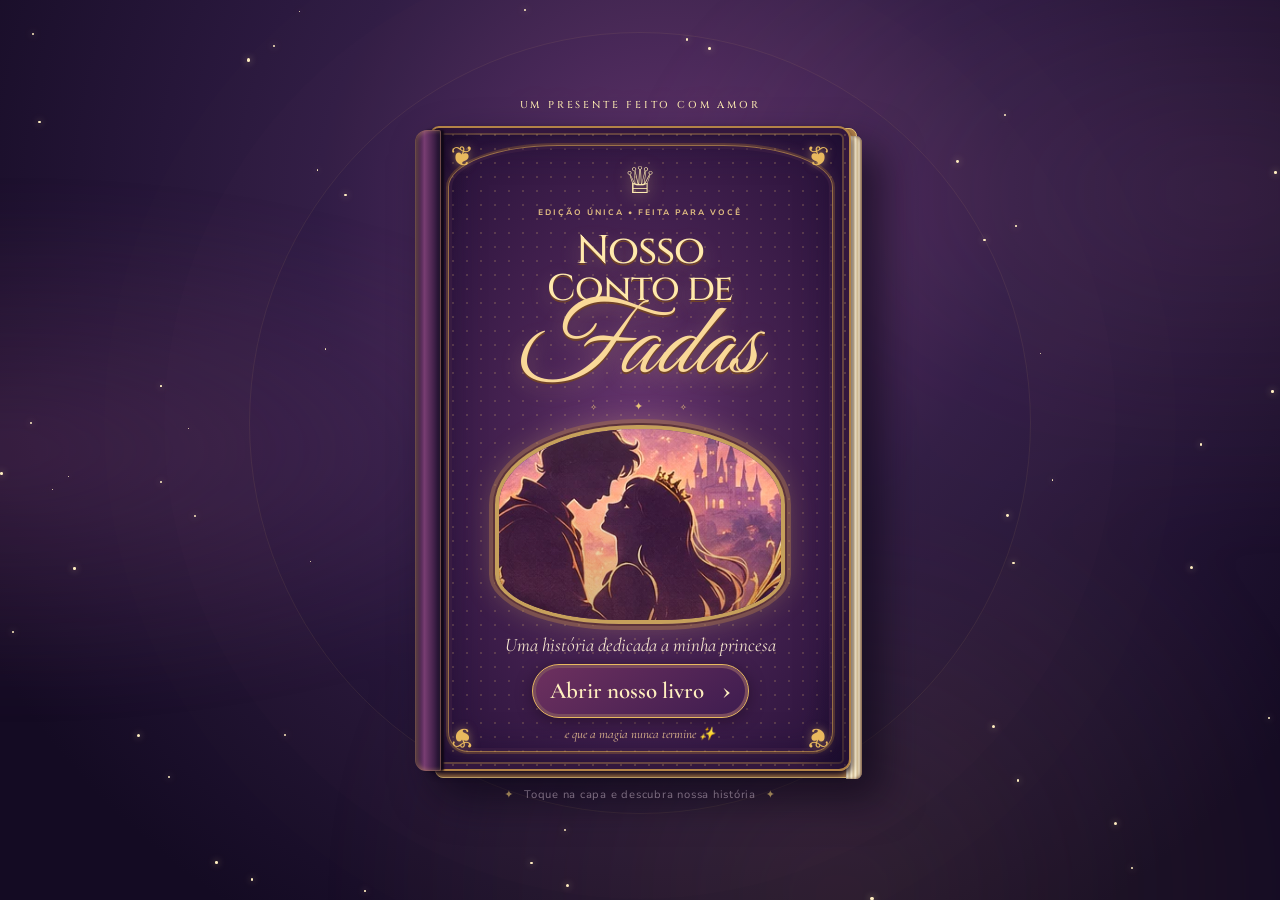
<file: index.html>
<!doctype html>
<html lang="pt-BR">
<head>
  <meta charset="utf-8">
  <meta name="viewport" content="width=device-width,initial-scale=1,viewport-fit=cover">
  <meta name="theme-color" content="#21102f">
  <meta name="description" content="Um livro encantado para contar a nossa história de amor.">
  <title>Nosso Conto de Fadas ♡</title>
  <link rel="preconnect" href="https://fonts.googleapis.com">
  <link rel="preconnect" href="https://fonts.gstatic.com" crossorigin>
  <link href="https://fonts.googleapis.com/css2?family=Cinzel:wght@400;500;600;700&family=Cormorant+Garamond:wght@400;500;600;700&family=Great+Vibes&family=Nunito+Sans:wght@400;500;600;700&display=swap" rel="stylesheet">
  <link rel="stylesheet" href="style.css">
  <script src="config.js" defer></script>
  <script src="script.js" defer></script>
</head>
<body>
  <div class="night-sky" aria-hidden="true"><div id="sky-stars"></div></div>
  <main class="main-layout">
    <section id="cover-screen" class="screen cover-screen" aria-label="Capa do nosso livro">
      <div class="cover-presentation">
        <p class="intro-overline">UM PRESENTE FEITO COM AMOR</p>
        <div class="closed-book" id="closed-book">
          <div class="cover-binding" aria-hidden="true"></div>
          <div class="cover-lining" aria-hidden="true"></div>
          <div class="book-cover">
            <div class="cover-gold-frame" aria-hidden="true"></div>
            <span class="cover-corner corner-tl" aria-hidden="true">❦</span>
            <span class="cover-corner corner-tr" aria-hidden="true">❦</span>
            <span class="cover-corner corner-bl" aria-hidden="true">❦</span>
            <span class="cover-corner corner-br" aria-hidden="true">❦</span>
            <div class="cover-top">
              <div class="crown-mark" aria-hidden="true">♕</div>
              <p class="cover-edition">EDIÇÃO ÚNICA • FEITA PARA VOCÊ</p>
              <h1 class="cover-title"><span>Nosso</span><span>Conto de</span><em>Fadas</em></h1>
              <div class="flourish" aria-hidden="true"><span>✧</span> ✦ <span>✧</span></div>
            </div>
            <div class="cover-portrait">
              <img id="cover-main-image" src="assets/ilustracao-capa.webp" alt="Ilustração original de um casal de conto de fadas diante de um castelo ao entardecer">
            </div>
            <div class="cover-bottom">
              <p id="cover-to" class="cover-dedication">Uma história só nossa</p>
              <button id="open-book" class="cover-open-button" type="button"><span>Abrir nosso livro</span><span aria-hidden="true">›</span></button>
              <p class="cover-footnote">e que a magia nunca termine ✨</p>
            </div>
          </div>
        </div>
        <p class="intro-hint"><span aria-hidden="true">✦</span> Toque na capa e descubra nossa história <span aria-hidden="true">✦</span></p>
      </div>
    </section>

    <section id="reading-screen" class="screen reading-screen" aria-label="Livro de histórias" hidden>
      <header class="reading-heading">
        <div class="reading-badge">✦ NOSSA HISTÓRIA EM CADA PÁGINA ✦</div>
        <h2 id="reading-book-title">Nosso livro de amor</h2>
      </header>

      <div class="reading-stage">
        <div id="desktop-book" class="desktop-book" aria-label="Livro aberto com páginas que viram">
          <div class="book-shadow" aria-hidden="true"></div>
          <div class="book-inner">
            <div class="book-left-base paper-base"><div class="endpaper-art"><span>❦</span><p>Era uma vez...</p><small>Um amor que virou história</small></div></div>
            <div class="book-right-base paper-base"><div class="endpaper-art"><span>♡</span><p>Para sempre nós.</p><small>E o melhor ainda está por vir</small></div></div>
            <div class="book-spine" aria-hidden="true"></div>
            <div id="sheets-container"></div>
          </div>
        </div>
        <div id="mobile-book" class="mobile-book" aria-label="Página do livro">
          <div class="mobile-leaf-shadow" aria-hidden="true"></div>
          <div id="mobile-page" class="mobile-page"></div>
          <div id="mobile-flip" class="mobile-flip" aria-hidden="true"></div>
        </div>
      </div>

      <nav class="book-navigation" aria-label="Navegação do livro">
        <button id="prev-page" class="nav-button" type="button" aria-label="Voltar página"><span aria-hidden="true">←</span><span>Voltar</span></button>
        <div class="page-progress" aria-live="polite">
          <span class="progress-ornament">✦</span>
          <span id="progress-text">Página 1</span>
          <div class="progress-dots" id="progress-dots" aria-hidden="true"></div>
        </div>
        <button id="next-page" class="nav-button nav-button-next" type="button"><span>Próxima</span><span aria-hidden="true">→</span></button>
      </nav>
      <div class="reading-actions"><button id="back-to-cover" class="text-button" type="button">↶ Voltar para a capa</button><span class="mobile-swipe-tip">Deslize para virar a página</span></div>
    </section>
  </main>
  <div id="heart-burst" aria-hidden="true"></div>
</body>
</html>
</file>
<file: style.css>
:root{
  --night:#160c24;--violet:#3c1e53;--purple:#512566;--plum:#291234;
  --gold:#e8c478;--gold-light:#ffedb2;--gold-dark:#a67731;
  --paper:#f7e7cc;--ink:#55284e;--wine:#81365a;
  --serif:'Cormorant Garamond',Georgia,serif;
  --display:'Cinzel',Georgia,serif;
  --script:'Great Vibes','Brush Script MT',cursive;
  --sans:'Nunito Sans',system-ui,sans-serif;
}
*{box-sizing:border-box}
html{scroll-behavior:smooth}
body{margin:0;min-width:320px;background:var(--night);color:#f9e8ee;font-family:var(--sans);overflow-x:hidden}
button{font:inherit;cursor:pointer}
button:focus-visible{outline:3px solid #fcebb5;outline-offset:4px}
button:disabled{cursor:default;opacity:.38}
[hidden]{display:none!important}
.night-sky{position:fixed;inset:0;z-index:-1;pointer-events:none;overflow:hidden;background:radial-gradient(ellipse at 52% 24%,#61346b 0%,#301c45 37%,#140b23 85%)}
.night-sky::before{content:'';position:absolute;inset:-15%;background:radial-gradient(ellipse at 12% 50%,#9e56903a,transparent 31%),radial-gradient(ellipse at 85% 28%,#b86f9e20,transparent 30%),radial-gradient(ellipse at 62% 88%,#a27a5424,transparent 35%);filter:blur(20px)}
.night-sky::after{content:'';position:absolute;width:70vw;height:70vw;max-width:780px;max-height:780px;border:1px solid #f1cb7230;border-radius:50%;left:50%;top:47%;transform:translate(-50%,-50%);box-shadow:0 0 0 85px #e9c47504,0 0 0 145px #e9c47504;opacity:.45}
#sky-stars{position:absolute;inset:0}.sky-star{position:absolute;border-radius:50%;background:#ffeec1;box-shadow:0 0 7px #ffe4a0b6;animation:twinkle 3s infinite alternate}
@keyframes twinkle{from{opacity:.13;transform:scale(.5)}to{opacity:.95;transform:scale(1.25)}}
.main-layout{min-height:100svh;display:flex;align-items:center;justify-content:center;padding:20px 14px 18px}
.screen{width:100%}
.cover-screen{display:flex;justify-content:center;align-items:center}
.cover-presentation{display:flex;flex-direction:column;align-items:center;width:100%}
.intro-overline{margin:0 0 14px;font-family:var(--display);font-weight:500;letter-spacing:.28em;color:var(--gold-light);font-size:10px;text-align:center;text-shadow:0 0 22px #edc87560}
.closed-book{position:relative;width:min(421px,87vw);height:min(645px,calc(100svh - 119px));min-height:485px;filter:drop-shadow(19px 20px 20px #0804129c);transform-origin:13% center;transition:transform .6s ease,opacity .5s ease}
.closed-book.is-opening{transform:perspective(950px) rotateY(-47deg) scale(.92);opacity:0}
.closed-book::after{content:'';position:absolute;right:-11px;top:10px;bottom:-8px;width:16px;background:repeating-linear-gradient(90deg,#ded0ad 0,#fff3d7 2px,#c5ae83 3px,#e9d5b1 4px);border-radius:0 6px 7px 0;box-shadow:inset -2px 0 3px #654233aa;z-index:0;transform:skewY(2deg)}
.cover-binding{position:absolute;left:-15px;top:4px;bottom:0;width:26px;background:linear-gradient(90deg,#1d0d31,#783d72 35%,#402048 76%,#180d29);border:1px solid #ae7a5d8c;border-radius:12px 2px 2px 11px;box-shadow:inset 2px 0 4px #d3a0626b,3px 0 2px #110816;z-index:3}
.cover-lining{position:absolute;inset:2px -6px -7px 5px;border-radius:8px;background:#ad7c47;border:1px solid var(--gold)}
.book-cover{position:relative;width:100%;height:100%;display:flex;flex-direction:column;align-items:center;overflow:hidden;z-index:2;border-radius:9px 13px 12px 9px;border:2px solid #b38347;background:radial-gradient(ellipse at 50% 52%,#6d3975 0%,#492454 39%,#2e153e 86%),linear-gradient(150deg,#6a426d,#271139);box-shadow:inset 0 0 0 5px #33173e,inset 0 0 0 7px #cc99505c,inset 0 0 48px #150a2b,0 4px 6px #10051b}
.book-cover::before{content:'';position:absolute;inset:0;z-index:0;opacity:.34;background-image:radial-gradient(#eec875aa .65px,transparent 1px);background-size:14px 14px;pointer-events:none}
.book-cover::after{content:'';position:absolute;inset:0;z-index:0;pointer-events:none;background:linear-gradient(102deg,#15061d77 0,transparent 9%,transparent 90%,#170b288c 100%)}
.cover-gold-frame{position:absolute;z-index:1;inset:17px 16px;border:1px solid #dfa9519c;border-radius:110px 110px 20px 20px / 42px 42px 20px 20px;box-shadow:0 0 0 2px #a6703250,inset 0 0 0 3px #42224780,0 0 16px #f7d78919;pointer-events:none}
.cover-corner{position:absolute;color:#e9b95e;line-height:1;z-index:5;font-size:28px;text-shadow:0 0 8px #ebc27388}.corner-tl{top:15px;left:19px}.corner-tr{top:15px;right:19px;transform:scaleX(-1)}.corner-bl{bottom:18px;left:19px;transform:scaleY(-1)}.corner-br{bottom:18px;right:19px;transform:scale(-1)}
.cover-top{position:relative;z-index:2;display:flex;flex-direction:column;align-items:center;flex:0 0 auto;margin-top:35px;text-align:center;width:100%;padding:0 24px}
.crown-mark{font-size:37px;line-height:1;color:var(--gold-light);text-shadow:0 2px 15px #edd08093}
.cover-edition{margin:7px 0 14px;color:#e2bf82;letter-spacing:.25em;font-size:8px;font-weight:700}
.cover-title{margin:0;color:#ffe9ad;font-family:var(--display);font-weight:500;line-height:.98;letter-spacing:-.035em;text-shadow:0 2px 0 #704229,0 6px 20px #f2c7894d}
.cover-title span{display:block;font-size:clamp(25px,4.6vw,40px)}
.cover-title span:nth-child(2){font-size:clamp(24px,4.3vw,37px)}
.cover-title em{display:block;font-family:var(--script);font-size:clamp(73px,11vw,102px);font-weight:400;line-height:.84;padding-right:9px;letter-spacing:0;color:#f9d898}
.flourish{color:var(--gold);margin:6px 0 0;letter-spacing:17px;font-size:11px;padding-left:14px}
.flourish span{font-size:8px}
.cover-portrait{position:relative;z-index:2;flex:1 1 auto;min-height:120px;width:min(72%,290px);margin:11px 0 9px;overflow:hidden;border:4px solid #c6a05b;border-radius:49% 49% 43% 43% / 40% 40% 25% 25%;box-shadow:0 0 0 2px #5c333a,0 0 0 6px #a5734c77,0 0 30px #eecb6c4a;isolation:isolate}
.cover-portrait::after{content:'';position:absolute;inset:0;background:linear-gradient(180deg,#ffdb7b12,transparent 38%,#22122a33);pointer-events:none}
.cover-portrait img{display:block;width:100%;height:100%;object-fit:cover;object-position:center 42%;filter:saturate(1.1)}
.cover-bottom{position:relative;z-index:2;display:flex;flex-direction:column;align-items:center;flex:0 0 auto;padding-bottom:27px;gap:8px;width:100%}
.cover-dedication{font-family:var(--serif);font-style:italic;font-size:19px;margin:0;color:#f5e5ce;text-align:center;padding:0 30px}
.cover-open-button{display:flex;align-items:center;justify-content:center;gap:18px;min-width:217px;padding:12px 17px;background:linear-gradient(145deg,#6e315f,#3d1c4f);color:#ffefbf;border:1px solid #e8b95f;border-radius:28px;box-shadow:inset 0 0 0 3px #794b5e,0 3px 15px #1c091e95;font-family:var(--serif);font-size:23px;font-weight:600;transition:transform .25s,filter .25s,box-shadow .25s}
.book-cover{cursor:pointer}
.cover-open-button:hover{transform:translateY(-3px);filter:brightness(1.15);box-shadow:0 0 24px #f1cb8763}
.cover-open-button span:last-child{font-size:30px;line-height:13px;margin-top:-4px}
.cover-footnote{margin:0;font-family:var(--serif);font-size:13px;font-style:italic;color:#ddb68e}
.intro-hint{font-size:11px;letter-spacing:.07em;color:#eed8ecb8;text-align:center;margin:16px 0 2px}.intro-hint span{color:var(--gold);padding:0 6px}
/* OPEN BOOK */
.reading-screen{display:flex;flex-direction:column;align-items:center;justify-content:center;gap:15px}
.reading-heading{text-align:center;flex:0 0 auto}.reading-badge{font-family:var(--display);letter-spacing:.24em;font-size:9px;color:var(--gold);font-weight:500}.reading-heading h2{margin:3px 0 0;font-family:var(--script);font-size:clamp(34px,4.5vw,48px);font-weight:400;color:#f8e6c1;line-height:1.1}
.reading-stage{width:100%;display:flex;justify-content:center;perspective:2100px}
.desktop-book{position:relative;width:min(1060px,94vw);height:min(645px,calc(100svh - 175px));min-height:470px;filter:drop-shadow(0 21px 30px #08050ccc)}
.book-shadow{position:absolute;inset:auto 5% -9px;height:22px;border-radius:50%;background:#090513ad;filter:blur(13px)}
.book-inner{width:100%;height:100%;position:relative;transform-style:preserve-3d;border-radius:8px;background:#b19169;box-shadow:0 3px 0 2px #a6743c,0 9px 0 #66432d,0 15px 0 #d4b17f,0 18px 15px #120c11}
.paper-base{position:absolute;top:0;bottom:0;width:50%;background:radial-gradient(ellipse at 50% 35%,#fef1d9,#eed3a9 95%);border:2px solid #d1a36f;box-shadow:inset 0 0 30px #a8794a52}
.book-left-base{left:0;border-radius:9px 0 0 9px}.book-right-base{right:0;border-radius:0 9px 9px 0}
.endpaper-art{height:100%;display:flex;flex-direction:column;align-items:center;justify-content:center;color:#93617e;opacity:.65;font-family:var(--serif);text-align:center;padding:20px;background:radial-gradient(ellipse,#f7e5cc,transparent 65%)}.endpaper-art span{font-size:85px;font-family:var(--script);line-height:1}.endpaper-art p{font-size:36px;font-family:var(--script);margin:12px 0}.endpaper-art small{font-size:17px}
.book-spine{position:absolute;top:0;bottom:0;left:calc(50% - 5px);width:10px;z-index:70;pointer-events:none;background:linear-gradient(90deg,#5d3c2d7a,transparent 45%,#98714d5c);box-shadow:0 0 10px #96704d69}
.sheet{position:absolute;left:50%;top:0;width:50%;height:100%;transform-origin:left center;transform-style:preserve-3d;transform:rotateY(0);transition:transform .82s cubic-bezier(.55,.07,.17,1);will-change:transform}
.sheet.is-flipped{transform:rotateY(-180deg)}
.sheet-front,.sheet-back{position:absolute;inset:0;overflow:hidden;-webkit-backface-visibility:hidden;backface-visibility:hidden}
.sheet-front{transform:rotateY(0deg);border-radius:0 7px 7px 0;box-shadow:inset 9px 0 11px #92715128,3px 0 5px #81634730}
.sheet-back{transform:rotateY(180deg);border-radius:7px 0 0 7px;box-shadow:inset -9px 0 11px #92715128,-3px 0 5px #81634730}
.sheet-back .storybook-page{border-radius:7px 0 0 7px}.sheet-front .storybook-page{border-radius:0 7px 7px 0}
/* PARCHMENT CONTENT */
.storybook-page{position:relative;width:100%;height:100%;overflow:hidden;color:var(--ink);font-family:var(--serif);background:radial-gradient(ellipse at 65% 40%,#fff3df 0%,#f5dfc3 72%,#ddba8c 160%);box-shadow:inset 0 0 30px #be986842}
.storybook-page::before{content:'';position:absolute;inset:0;pointer-events:none;z-index:0;background-image:radial-gradient(#a7744e20 .7px,transparent .9px);background-size:7px 8px;opacity:.4}
.page-border{position:relative;height:100%;margin:10px;border:1px solid #b6886185;box-shadow:inset 0 0 0 3px #f8e9d5, inset 0 0 0 4px #d4b2924d}
.page-border::before,.page-border::after{content:'❦';position:absolute;font-size:24px;color:#a87579aa;z-index:2;line-height:1}.page-border::before{top:4px;left:9px}.page-border::after{bottom:4px;right:9px;transform:rotate(180deg)}
.page-surface{position:relative;display:flex;flex-direction:column;align-items:center;justify-content:flex-start;height:100%;min-height:0;padding:28px 28px 31px;overflow-y:auto;overflow-x:hidden;scrollbar-width:thin;scrollbar-color:#d0a18a transparent}
.page-surface::-webkit-scrollbar{width:4px}.page-surface::-webkit-scrollbar-thumb{background:#bc8f7f80;border-radius:2px}
.folio{position:absolute;bottom:5px;left:0;width:100%;text-align:center;font-size:12px;color:#a77d66;letter-spacing:.25em;pointer-events:none}
.page-heading{text-align:center;flex:0 0 auto;max-width:100%}.page-kicker{display:block;font-family:var(--display);font-size:10px;letter-spacing:.18em;font-weight:600;color:#a87655;margin-bottom:9px}
.page-heading h3{font-family:var(--script);font-size:clamp(39px,4.5vw,55px);font-weight:400;line-height:.94;margin:0;color:#693053;text-shadow:0 1px #fff8eb;overflow-wrap:anywhere}
.page-ornament{display:block;color:#b77d6e;font-size:13px;letter-spacing:.13em;margin:12px 0 15px}
.body-copy{font-size:clamp(19px,2.2vw,24px);line-height:1.28;margin:10px 0;color:#613d54;max-width:420px}.centered{text-align:center}
.handwritten{font-family:var(--script);font-size:35px;color:#8b5069;text-align:center;margin:auto 0 12px}
.small-crown{color:#b88162;font-size:33px;margin-top:-2px;line-height:1}
.page-dedication .page-heading h3{font-size:clamp(48px,5vw,64px)}
.page-dedication .body-copy{margin:0 auto 5px;max-width:385px}
.castle-art{display:block;width:86%;max-width:365px;max-height:38%;object-fit:cover;object-position:center 42%;border-radius:48% 48% 4px 4px / 25% 25% 4px 4px;mask-image:linear-gradient(to bottom,#000 77%,transparent 100%);margin-top:auto;filter:saturate(.87)}
.page-signoff{font-family:var(--script);font-size:25px;color:#9b5770;margin:0;position:relative;z-index:2;text-align:center}
.page-opening .dropcap-copy{font-family:var(--serif);font-size:clamp(23px,2.5vw,29px);line-height:1.32;margin:12px 6px;text-align:left;color:#684358}
.dropcap-copy::first-letter{float:left;font-family:var(--display);font-size:65px;line-height:.8;padding:8px 8px 0 0;color:#9c5970}
.quote-ornament{font-family:Georgia,serif;color:#ba8a74;font-size:44px;line-height:1;margin-top:auto}
.book-quote{font-size:clamp(23px,2.7vw,30px);line-height:1.1;color:#8b4b68;font-style:italic;text-align:center;margin:0 0 9px;padding:0 10px}
.soft-stars{font-size:17px;color:#b7845f;margin-bottom:14px}
.chapter-medallion{margin:auto 0 14px;display:flex;align-items:center;justify-content:center;width:178px;height:178px;border-radius:50%;border:2px solid #d8b693;box-shadow:0 0 0 8px #efd7b8,0 0 0 9px #d0a886;background:radial-gradient(circle,#fff9ea,#efddc6);font-family:var(--serif);font-size:25px;gap:10px;color:#b7806c}
.chapter-medallion span{font-size:88px;color:#ba718d;line-height:1}
.page-chapter .body-copy{margin:16px 0 8px}.page-chapter .handwritten{margin-top:auto}
.page-details .body-copy{margin:14px 0 18px}.heart-list{width:100%;max-width:370px;background:#fffcf03f;border-top:1px solid #bd91857b;border-bottom:1px solid #bd91857b;padding:12px 8px;line-height:1.75;font-size:21px;color:#77445c}.heart-list span{color:#b65e79;margin-right:6px}
.memory-frame{width:82%;height:41%;min-height:150px;max-height:280px;border:1px solid #c39265;box-shadow:0 0 0 7px #f4e5d3,0 0 0 8px #d1a887;margin:8px auto 25px;padding:7px;background:linear-gradient(140deg,#b87c98,#f3c6b9 50%,#a16a93)}
.memory-frame-inner{width:100%;height:100%;border:1px solid #f5d7b6;display:flex;flex-direction:column;align-items:center;justify-content:center;text-align:center;gap:10px;padding:15px;color:#fff3dc;text-shadow:0 2px 9px #592b4a}
.memory-frame-inner strong{font-size:clamp(22px,2.7vw,32px);line-height:1.03;font-weight:500}.memory-frame-inner span{font-size:25px}
.page-memories-intro .body-copy{margin:10px 0}
.gallery-intro{font-size:19px;line-height:1.18;text-align:center;margin:0 0 6px;color:#81546b}
.photo-gallery{display:flex;justify-content:center;align-items:center;flex-wrap:wrap;gap:7px;width:100%;margin:auto 0 10px}
.polaroid{background:#fffaf0;border:1px solid #e5d3c1;padding:6px 6px 4px;width:31%;max-width:152px;min-width:95px;transform:rotate(var(--angle));box-shadow:0 4px 8px #64391e37;display:flex;flex-direction:column;align-items:center;gap:4px}
.polaroid-image{width:100%;aspect-ratio:3/4;background:linear-gradient(145deg,#c7a0ac,#dcbab0,#af83ac);display:flex;align-items:center;justify-content:center;flex-direction:column;overflow:hidden}
.polaroid-image img{width:100%;height:100%;object-fit:cover}.photo-empty span,.photo-fallback{font-size:44px;color:#fff4df;text-shadow:0 2px 6px #693b4d40;display:flex;flex-direction:column;align-items:center}.photo-empty small,.photo-fallback small{font-family:var(--sans);font-size:10px;color:#fff5ea;text-shadow:none}
.polaroid>span{font-family:var(--script);font-size:16px;color:#7e4b59;text-align:center;line-height:.98}
.gallery-bottom{font-size:24px;margin:8px 0 0}
.time-container{display:flex;flex-direction:column;align-items:center;justify-content:center;flex:1;width:100%;text-align:center}.time-rose{color:#bc7281;font-size:75px;line-height:1}
.time-number{font-family:var(--display);font-size:clamp(67px,7vw,100px);color:#7e3c61;font-weight:400;line-height:1.15;text-shadow:2px 2px 0 #f8f0e5;white-space:nowrap}
.time-unit{font-family:var(--script);font-size:36px;color:#9b5971}
.time-container .body-copy{text-align:center;max-width:330px;margin-top:15px}.bottom-vine{color:#ab7c70;margin-bottom:15px}
.page-promises .body-copy{margin:0 0 14px}.promise-list{display:flex;flex-direction:column;gap:13px;margin:0 auto;max-width:380px;width:100%}.promise-list>div{display:flex;align-items:center;gap:12px;border-bottom:1px solid #cba38d82;padding-bottom:10px}.promise-list>div span{color:#ab6175;font-size:29px;line-height:1;flex:0 0 30px}.promise-list p{font-size:22px;line-height:1.13;margin:0;color:#70435d}
.letter-button{display:flex;flex-direction:column;gap:15px;align-items:center;border:0;background:transparent;padding:10px;margin:auto 0;transition:transform .2s}.letter-button:hover{transform:translateY(-5px)}
.envelope{position:relative;display:block;width:165px;height:112px;border:2px solid #bd7d75;border-radius:5px;background:linear-gradient(150deg,#ffe5d4,#e4aeb6);box-shadow:0 8px 16px #af738056;overflow:hidden}.envelope::before{content:'';position:absolute;inset:0;background:linear-gradient(153deg,transparent 49.5%,#c9898f 50.5%,transparent 51%),linear-gradient(207deg,transparent 49.5%,#c9898f 50.5%,transparent 51%)}.envelope::after{content:'';position:absolute;top:-57px;left:12px;width:137px;height:137px;transform:rotate(45deg);border-right:2px solid #a86d79;border-bottom:2px solid #a86d79;background:linear-gradient(140deg,#ffe5d7,#efc2c6);box-shadow:3px 3px 3px #8c596524;transition:transform .25s}
.envelope-heart{position:absolute;z-index:3;color:#a84669;font-size:34px;top:48px;left:66px;text-shadow:0 2px #ffe6c9}
.letter-open .envelope::after{transform:translateY(-26px) rotate(45deg)}
.letter-cta{color:#8d476a;font-family:var(--script);font-size:30px}
.letter-content{margin:auto 0 5px;padding:12px 17px;border:1px solid #bd918596;background:#fff6e8bd;box-shadow:0 4px 14px #76543a1b;width:100%;border-radius:2px;text-align:left}
.letter-content p{font-size:19px;line-height:1.12;color:#67445c;margin:0}.letter-content>span{display:block;text-align:right;font-family:var(--script);font-size:23px;color:#a35e7b;margin-top:10px}
.page-secret:has(.letter-content:not([hidden])) .page-heading{display:none}.page-secret:has(.letter-content:not([hidden])) .body-copy{display:none}.page-secret:has(.letter-content:not([hidden])) .letter-button{flex-direction:row;margin:3px auto 5px;padding:0;gap:8px}.page-secret:has(.letter-content:not([hidden])) .envelope{width:55px;height:40px}.page-secret:has(.letter-content:not([hidden])) .envelope::after{display:none}.page-secret:has(.letter-content:not([hidden])) .envelope-heart{top:2px;left:17px;font-size:19px}.page-secret:has(.letter-content:not([hidden])) .letter-cta{font-size:23px}
.ending-illustration{width:66%;height:30%;max-width:280px;overflow:hidden;border:5px solid #ca9e7f;border-radius:50% 50% 6px 6px;margin:4px 0 10px;box-shadow:0 0 0 4px #f3dbc1}.ending-illustration img{width:100%;height:100%;object-fit:cover;object-position:center 42%}
.ending-message{margin:3px auto;font-size:clamp(18px,2.2vw,22px)}.end-note{text-align:center;font-family:var(--script);font-size:32px;line-height:1.02;margin:auto 0 8px;color:#854764}.end-note strong{font-size:42px;font-weight:400}
.restart-button{border:1px solid #b88278;color:#7b4968;border-radius:25px;background:#fff6e08a;padding:8px 15px;font-family:var(--serif);font-size:17px;margin:0 0 5px}
.restart-button:hover{background:#fbe1d3}
/* MOBILE SINGLE-PAGE BOOK */
.mobile-book{display:none}
.book-navigation{display:flex;align-items:center;justify-content:space-between;gap:12px;width:min(690px,96vw)}
.nav-button{border:1px solid #d7b37493;border-radius:30px;display:flex;justify-content:center;align-items:center;gap:10px;min-width:132px;padding:11px 18px;color:#f6e2ba;background:linear-gradient(120deg,#592958dd,#34183fdc);font-size:12px;font-weight:700;letter-spacing:.03em;transition:background .25s,transform .25s}
.nav-button:hover:not(:disabled){transform:translateY(-2px);background:#773b70}.nav-button:not(.nav-button-next) span:first-child{font-size:20px;line-height:0}
.nav-button-next span:last-child{font-size:20px;line-height:0}
.page-progress{display:flex;flex-direction:column;gap:3px;align-items:center;justify-content:center;color:#f9e4bf;min-width:150px;font-family:var(--display);font-size:10px;letter-spacing:.02em;text-align:center}.progress-ornament{font-size:11px;color:#e8c47d}
.progress-dots{display:flex;gap:7px;margin-top:3px}.progress-dot{width:5px;height:5px;border:1px solid #cfa477;border-radius:50%;opacity:.7;transition:background .3s}.progress-dot.active{background:#ffdc94;box-shadow:0 0 6px #f7cc86}
.reading-actions{width:min(690px,96vw);display:flex;align-items:center;justify-content:space-between;gap:12px}.text-button{background:none;border:0;color:#e5c7dfad;font-size:12px;padding:4px}.text-button:hover{text-decoration:underline;color:#fff2de}.mobile-swipe-tip{display:none}
#heart-burst{position:fixed;inset:0;pointer-events:none;z-index:999}.floating-heart{position:absolute;font-size:20px;color:#c9507f;text-shadow:0 2px 4px #fff5ea;animation:heartFlight 1.5s ease-out forwards;opacity:0}@keyframes heartFlight{0%{transform:translate(0,0) scale(.6);opacity:0}12%{opacity:1}80%{opacity:.95}100%{transform:translate(var(--floatX),var(--floatY)) rotate(30deg);opacity:0}}
@media(max-width:760px){
  .main-layout{padding:10px 8px 18px;align-items:flex-start}
  .cover-screen{min-height:calc(100svh - 28px)}
  .cover-presentation{margin:auto 0}
  .closed-book{width:min(394px,86vw);height:min(635px,calc(100svh - 116px));min-height:445px}
  .cover-top{margin-top:30px}.cover-title span{font-size:clamp(26px,8.4vw,38px)}.cover-title span:nth-child(2){font-size:clamp(24px,7.8vw,36px)}.cover-title em{font-size:clamp(72px,20vw,94px)}
  .cover-portrait{width:min(71%,268px);margin:8px 0}
  .cover-open-button{padding:9px 13px;min-width:205px;font-size:22px}
  .cover-bottom{padding-bottom:26px;gap:6px}.cover-dedication{font-size:17px}.cover-footnote{font-size:12px}
  .reading-screen{gap:10px;justify-content:flex-start;min-height:calc(100svh - 25px);padding-top:4px}
  .reading-heading h2{font-size:36px;margin:0}.reading-badge{font-size:8px}
  .desktop-book{display:none}
  .mobile-book{display:block;position:relative;width:min(426px,92vw);height:min(650px,calc(100svh - 185px));min-height:430px;perspective:1400px;filter:drop-shadow(7px 12px 15px #110a15bb)}
  .mobile-book::before{content:'';position:absolute;inset:3px -9px -9px 3px;border-radius:4px 12px 13px 4px;border:1px solid #b78d58;background:repeating-linear-gradient(#e9d6b3 0,#fff2d8 2px,#b99d70 3px,#ecddbd 4px);transform:skewY(1deg)}
  .mobile-leaf-shadow{position:absolute;inset:0;border-radius:5px 10px 10px 5px;box-shadow:-5px 0 0 #75514f,-8px 1px 0 #ac8056;pointer-events:none}
  .mobile-page,.mobile-flip{position:absolute;inset:0;transform-style:preserve-3d;backface-visibility:hidden;border-radius:4px 10px 10px 4px;overflow:hidden;background:var(--paper)}
  .mobile-page .storybook-page,.mobile-flip .storybook-page{border-radius:4px 10px 10px 4px}
  .mobile-flip{z-index:30;display:none}.mobile-flip.turn-forward{transform-origin:left center;animation:mobileForward .58s cubic-bezier(.5,.1,.3,.98) forwards}.mobile-flip.turn-backward{transform-origin:right center;animation:mobileBackward .58s cubic-bezier(.5,.1,.3,.98) forwards}.mobile-page-reveal{animation:pageReveal .5s ease both}
  @keyframes mobileForward{from{transform:rotateY(0);opacity:1}75%{opacity:1}to{transform:rotateY(-105deg);opacity:0}}
  @keyframes mobileBackward{from{transform:rotateY(0);opacity:1}75%{opacity:1}to{transform:rotateY(105deg);opacity:0}}
  @keyframes pageReveal{from{filter:brightness(.82)}to{filter:brightness(1)}}
  .page-surface{padding:23px 24px 28px}.page-heading h3{font-size:clamp(39px,10vw,54px)}.page-kicker{font-size:9px;margin-bottom:6px}.page-ornament{margin:10px 0 9px}
  .page-dedication .page-heading h3{font-size:clamp(45px,11vw,57px)}
  .body-copy{font-size:clamp(19px,5vw,24px);line-height:1.2}.castle-art{max-height:33%;width:85%}.page-signoff{font-size:25px}
  .page-opening .dropcap-copy{font-size:clamp(21px,5.8vw,27px)}
  .book-quote{font-size:clamp(22px,6vw,29px)}
  .chapter-medallion{height:145px;width:145px;margin:auto 0 7px}.chapter-medallion span{font-size:72px}.page-chapter .body-copy{margin:10px 0}
  .handwritten{font-size:30px}
  .heart-list{font-size:20px;padding:8px}.memory-frame{max-height:220px}
  .photo-gallery{gap:7px}.polaroid{width:31%;min-width:82px;padding:5px 5px 3px}.polaroid>span{font-size:14px}.gallery-intro{font-size:17px}.gallery-bottom{font-size:24px}
  .time-number{font-size:clamp(66px,17vw,86px)}.time-rose{font-size:67px}.time-unit{font-size:31px}
  .promise-list>div{gap:8px;padding-bottom:8px}.promise-list p{font-size:clamp(19px,5vw,23px)}
  .letter-content p{font-size:clamp(17px,4.6vw,20px)}
  .book-navigation{width:min(425px,94vw);gap:4px}.nav-button{min-width:104px;padding:10px 10px;gap:5px;font-size:11px}.page-progress{min-width:90px;font-size:9px}
  .reading-actions{width:min(425px,94vw)}.mobile-swipe-tip{display:inline;color:#e5c7df9e;font-size:10px}
}
@media(max-width:390px){
  .cover-top{margin-top:25px}.cover-edition{margin-bottom:9px}.cover-footnote{display:none}.closed-book{min-height:420px}
  .reading-heading h2{font-size:32px}.page-border{margin:7px}.page-surface{padding:18px 18px 26px}.page-heading h3{font-size:40px}.page-heading .page-ornament{margin:6px 0}
  .photo-gallery{gap:5px}.polaroid>span{font-size:12px}.gallery-intro{font-size:15px}
}
@media(max-height:680px){
  .intro-overline{margin-bottom:7px}.intro-hint{margin-top:9px}.cover-top{margin-top:20px}.cover-edition{margin:4px 0 7px}.cover-gold-frame{inset:12px}.cover-bottom{padding-bottom:18px}.cover-open-button{padding:8px 10px}
  .reading-heading h2{font-size:30px}.reading-heading .reading-badge{font-size:8px}.reading-screen{gap:7px}.page-ornament{margin:6px 0}
}
@media(prefers-reduced-motion:reduce){
  *,*::before,*::after{animation-duration:.01ms!important;transition-duration:.01ms!important;scroll-behavior:auto!important}
}

/* Leitura confortável dos textos personalizados em telas pequenas */
.storybook-page .page-surface{min-height:0;overflow-y:auto;scrollbar-width:thin;scrollbar-color:#c7a77c transparent}
.storybook-page .page-surface::-webkit-scrollbar{width:4px}
.storybook-page .page-surface::-webkit-scrollbar-thumb{background:#c7a77c;border-radius:8px}
.letter-content{max-height:68%;overflow:auto;scrollbar-width:thin}
.page-secret:has(.letter-content:not([hidden])) .page-surface{justify-content:flex-start}
.page-gallery .polaroid>span{display:-webkit-box;-webkit-line-clamp:2;-webkit-box-orient:vertical;overflow:hidden;min-height:31px}
@media(max-width:760px){.page-details .heart-list{font-size:clamp(16px,4.6vw,20px);line-height:1.45}.page-opening .book-quote{font-size:clamp(19px,5.2vw,26px)}.page-secret .letter-content p{line-height:1.24}.page-gallery .polaroid>span{font-size:clamp(11px,3.35vw,15px)}}
@media(max-height:690px){.page-surface{padding-top:15px!important}.page-ornament{margin:4px 0!important}.letter-content{max-height:75%}}

.page-gallery .photo-gallery{margin:clamp(26px,5vh,45px) 0 12px}
.page-gallery .gallery-bottom{margin:auto 0 12px}

/* Pequenos ajustes de legibilidade nos capítulos */
.page-details .body-copy{margin:9px 0 9px;font-size:clamp(20px,1.85vw,23px);line-height:1.16}
.page-details .heart-list{line-height:1.42;padding:8px}
.page-details .handwritten{margin:7px 0 4px;font-size:clamp(24px,2vw,28px);line-height:1.0}
/* Quatro fotos em páginas próprias, sem cortes, na ordem em que foram enviadas */
.page-photo-memory .page-surface{align-items:center;justify-content:flex-start;gap:0;overflow:hidden}
.page-photo-memory .page-heading{flex:0 0 auto}
.page-photo-memory .page-heading h3{font-size:clamp(32px,3.6vw,47px);line-height:.95}
.page-photo-memory .page-ornament{margin:7px 0 5px}
.storybook-photo-frame{display:flex;flex-direction:column;align-items:center;gap:5px;flex:1 1 auto;min-height:0;max-height:69%;width:min(84%,320px);padding:8px 8px 4px;margin:5px auto 8px;transform:rotate(-1.2deg);background:#fffaf0;border:1px solid #dac5a3;box-shadow:0 7px 18px #543a3b50,0 0 0 4px #bd8b6840}
.story-photo-well{flex:1 1 auto;min-height:0;width:100%;overflow:hidden;display:flex;align-items:center;justify-content:center;background:linear-gradient(140deg,#6f4f6c,#3e2f51)}
.story-photo-well img{width:100%;height:100%;max-height:100%;object-fit:contain;object-position:center center;display:block}
.storybook-photo-frame figcaption{flex:0 0 auto;max-width:100%;font-family:var(--script);color:#79425f;font-size:clamp(18px,2.4vw,25px);line-height:1.0;text-align:center;white-space:normal;overflow:visible;padding:2px 6px;text-wrap:balance}
.storybook-photo-note{font-family:var(--serif);font-size:clamp(17px,1.9vw,22px);color:#70465b;line-height:1.05;text-align:center;margin:0 auto 9px;max-width:92%;flex:0 0 auto}
@media(max-width:760px){
  .page-photo-memory .page-surface{padding:16px 17px 22px;overflow:hidden}
  .page-photo-memory .page-heading h3{font-size:clamp(31px,8.5vw,42px)}
  .page-photo-memory .page-kicker{font-size:8px;margin-bottom:4px}
  .page-photo-memory .page-ornament{margin:4px 0 3px}
  .storybook-photo-frame{width:min(79%,280px);max-height:65%;margin:6px auto 7px;padding:6px 6px 3px}
  .storybook-photo-frame figcaption{font-size:clamp(18px,5.2vw,23px);white-space:normal;line-height:1.0;overflow:visible;max-height:46px;display:flex;align-items:center;justify-content:center;text-wrap:balance}
  .storybook-photo-note{font-size:clamp(15px,4.15vw,20px);max-width:96%;line-height:1.06}
}
@media(max-height:650px){
  .storybook-photo-frame{max-height:60%}
  .page-photo-memory .page-heading h3{font-size:clamp(29px,7vw,39px)}
  .storybook-photo-note{font-size:15px}
}
</file>
